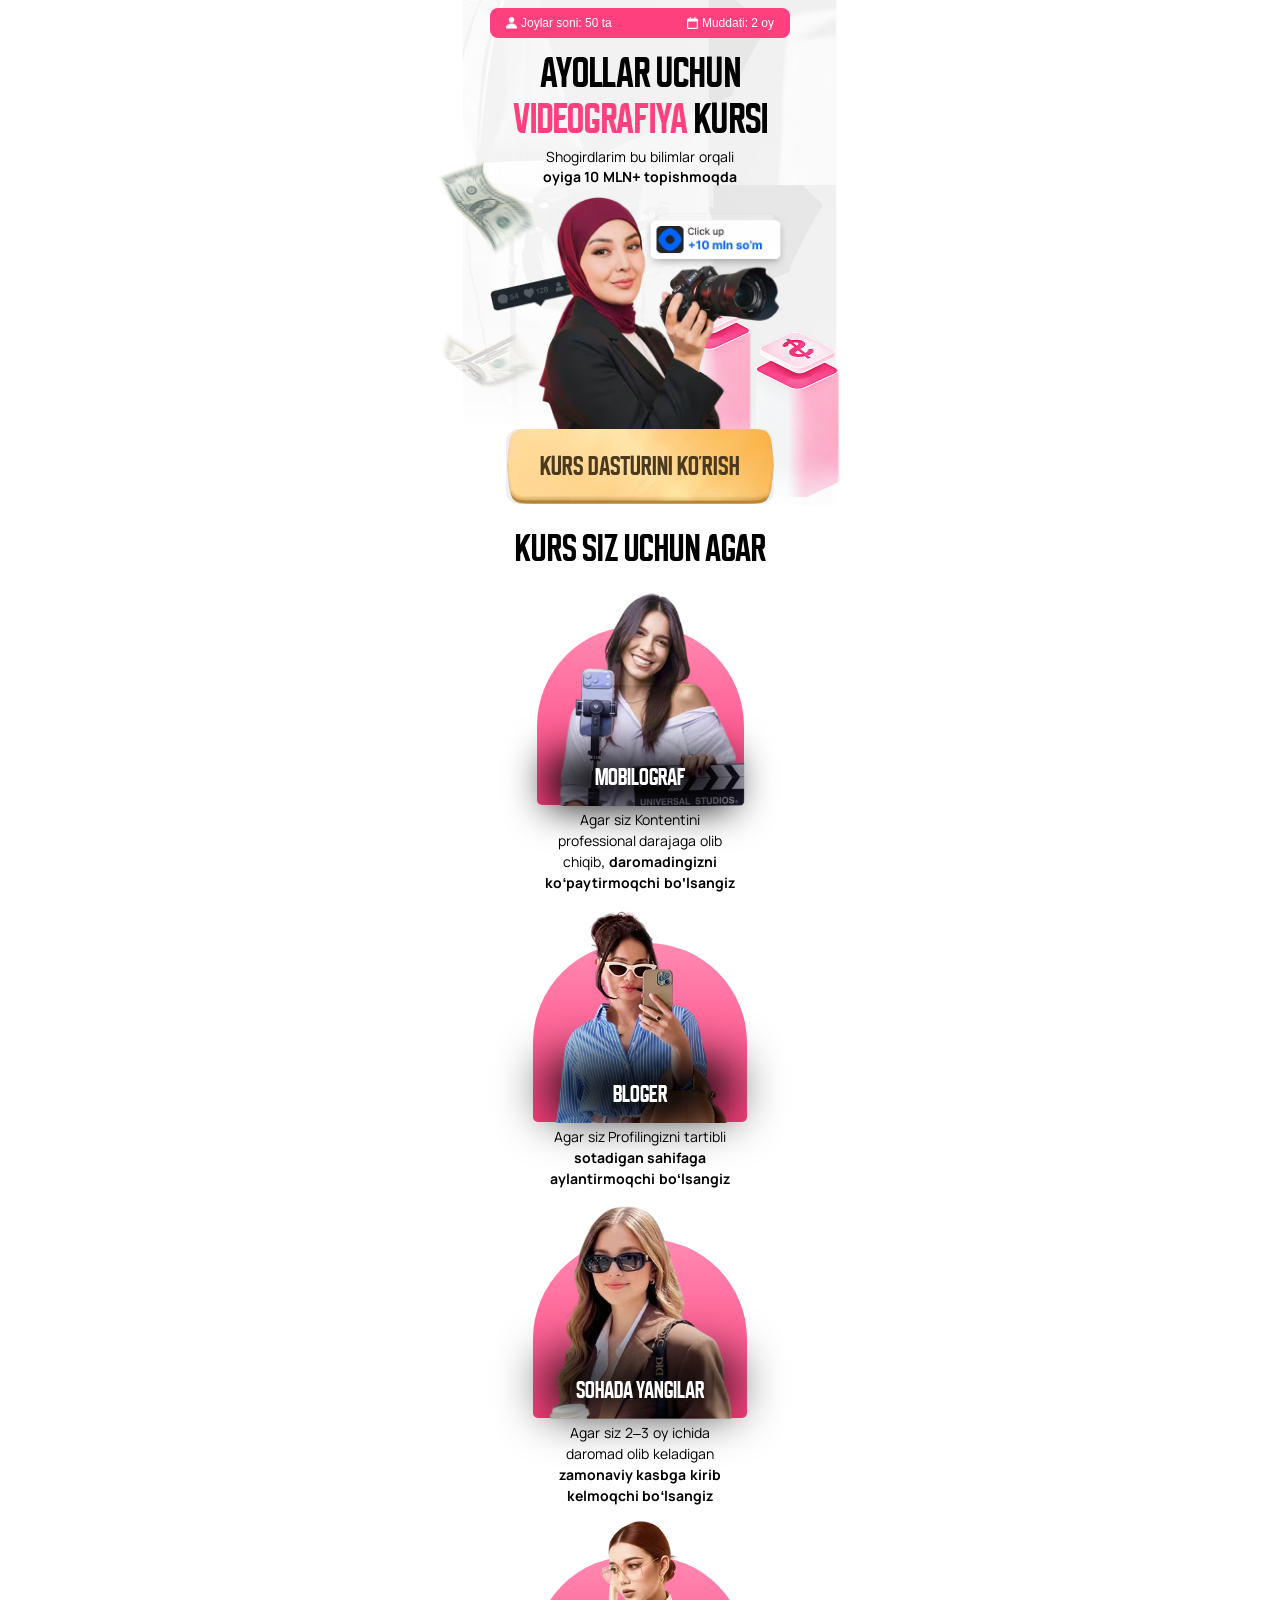
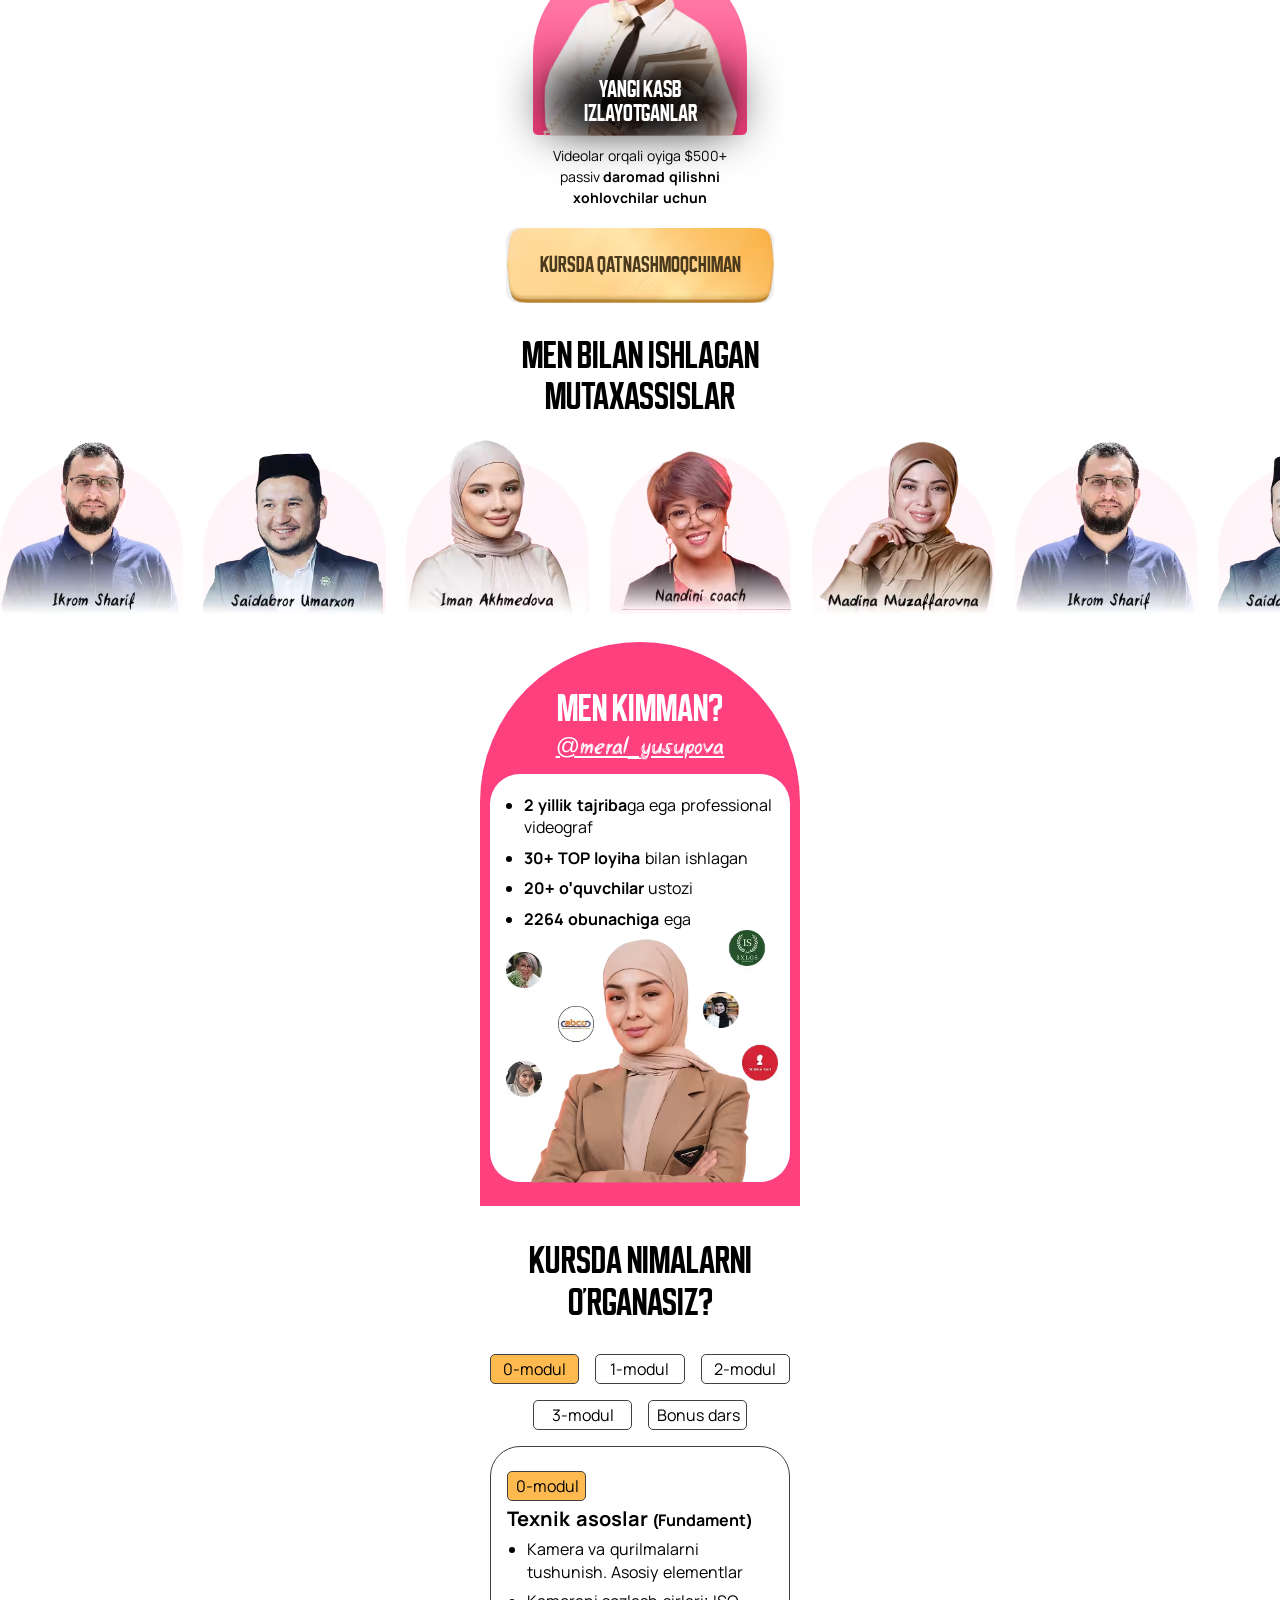
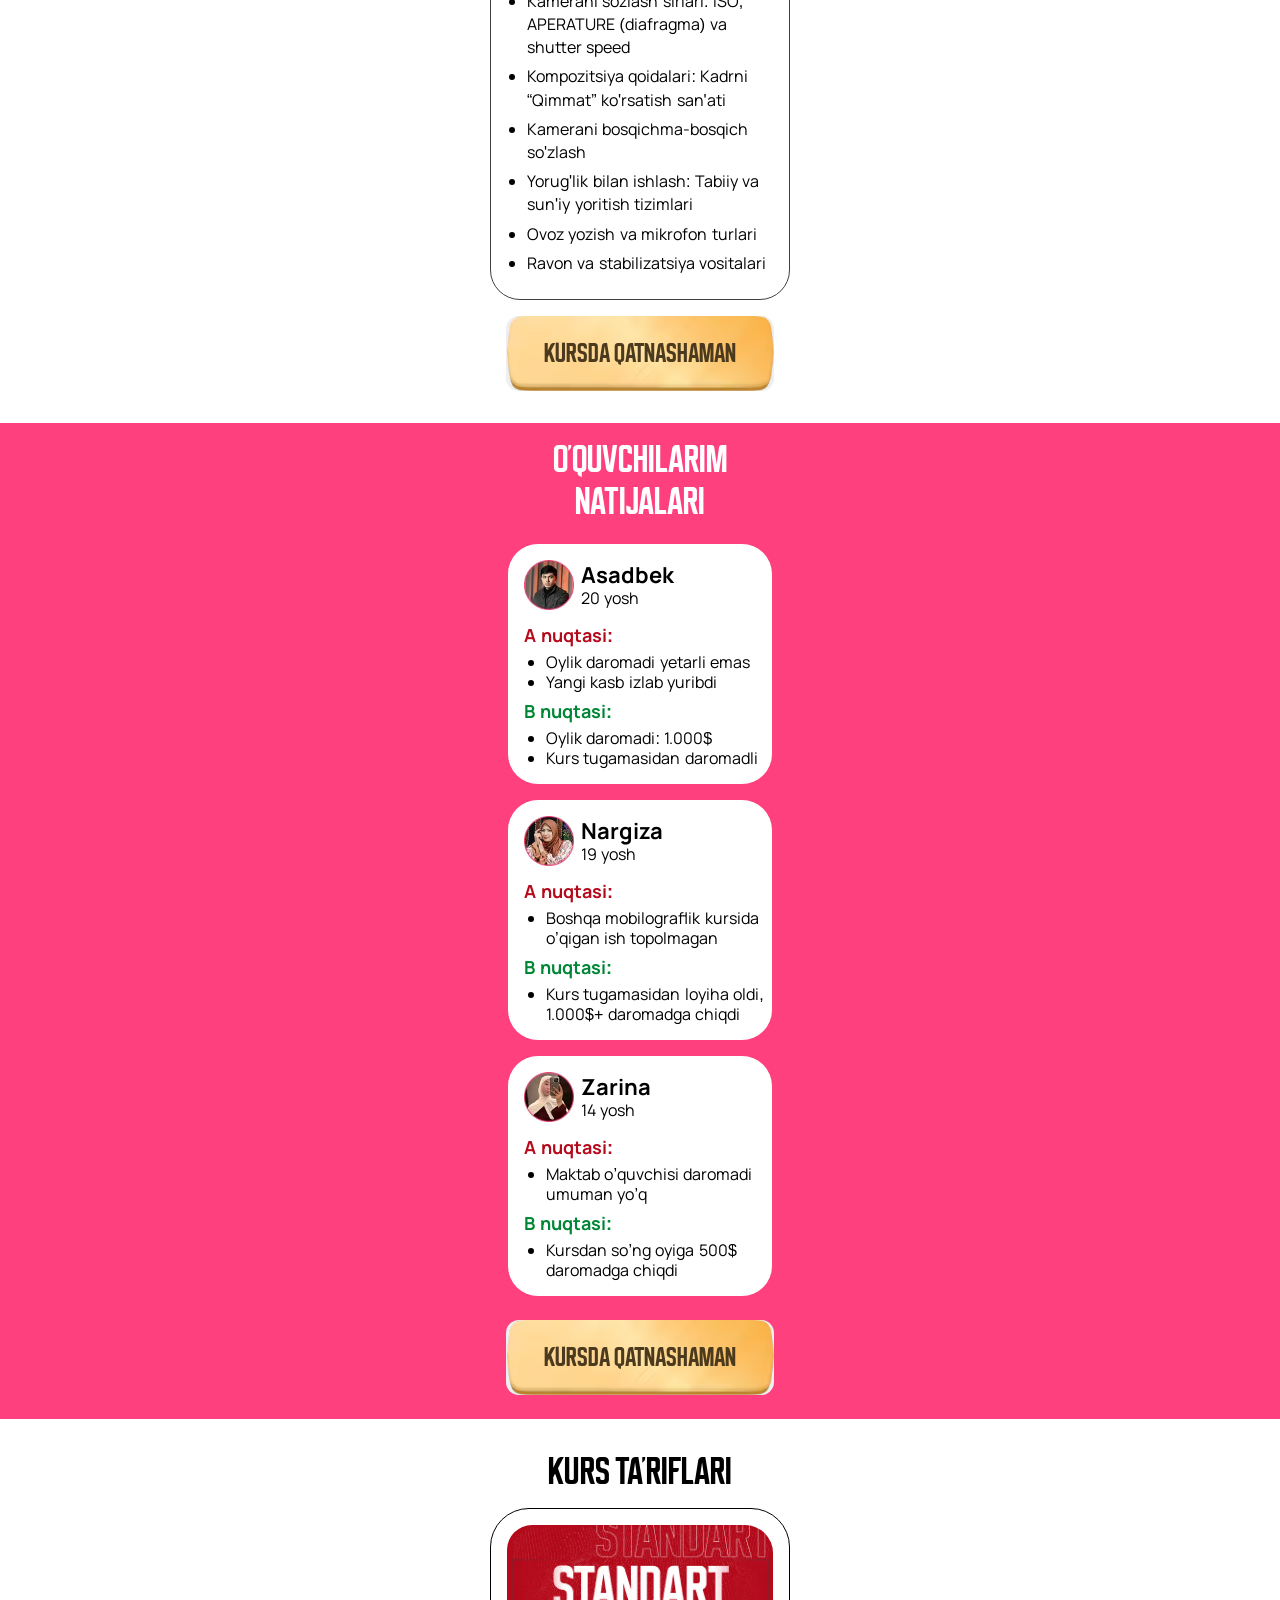
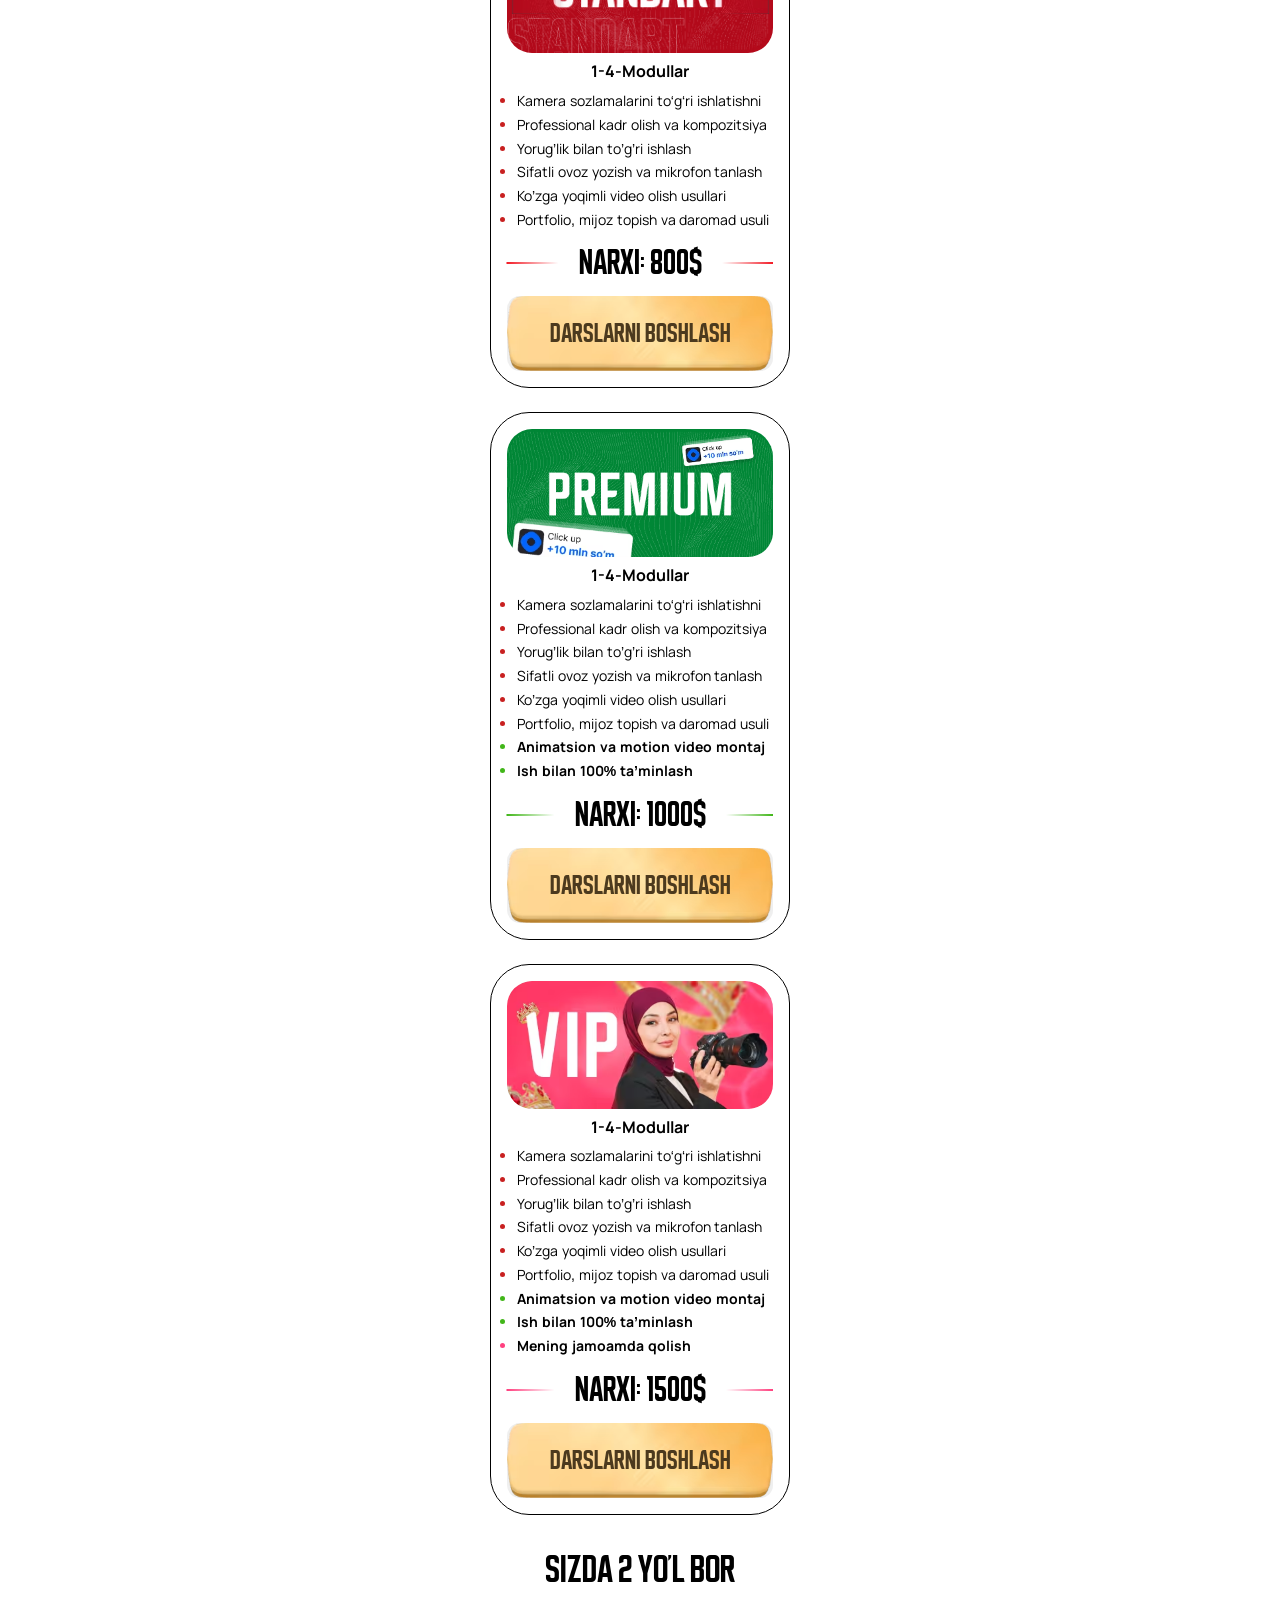
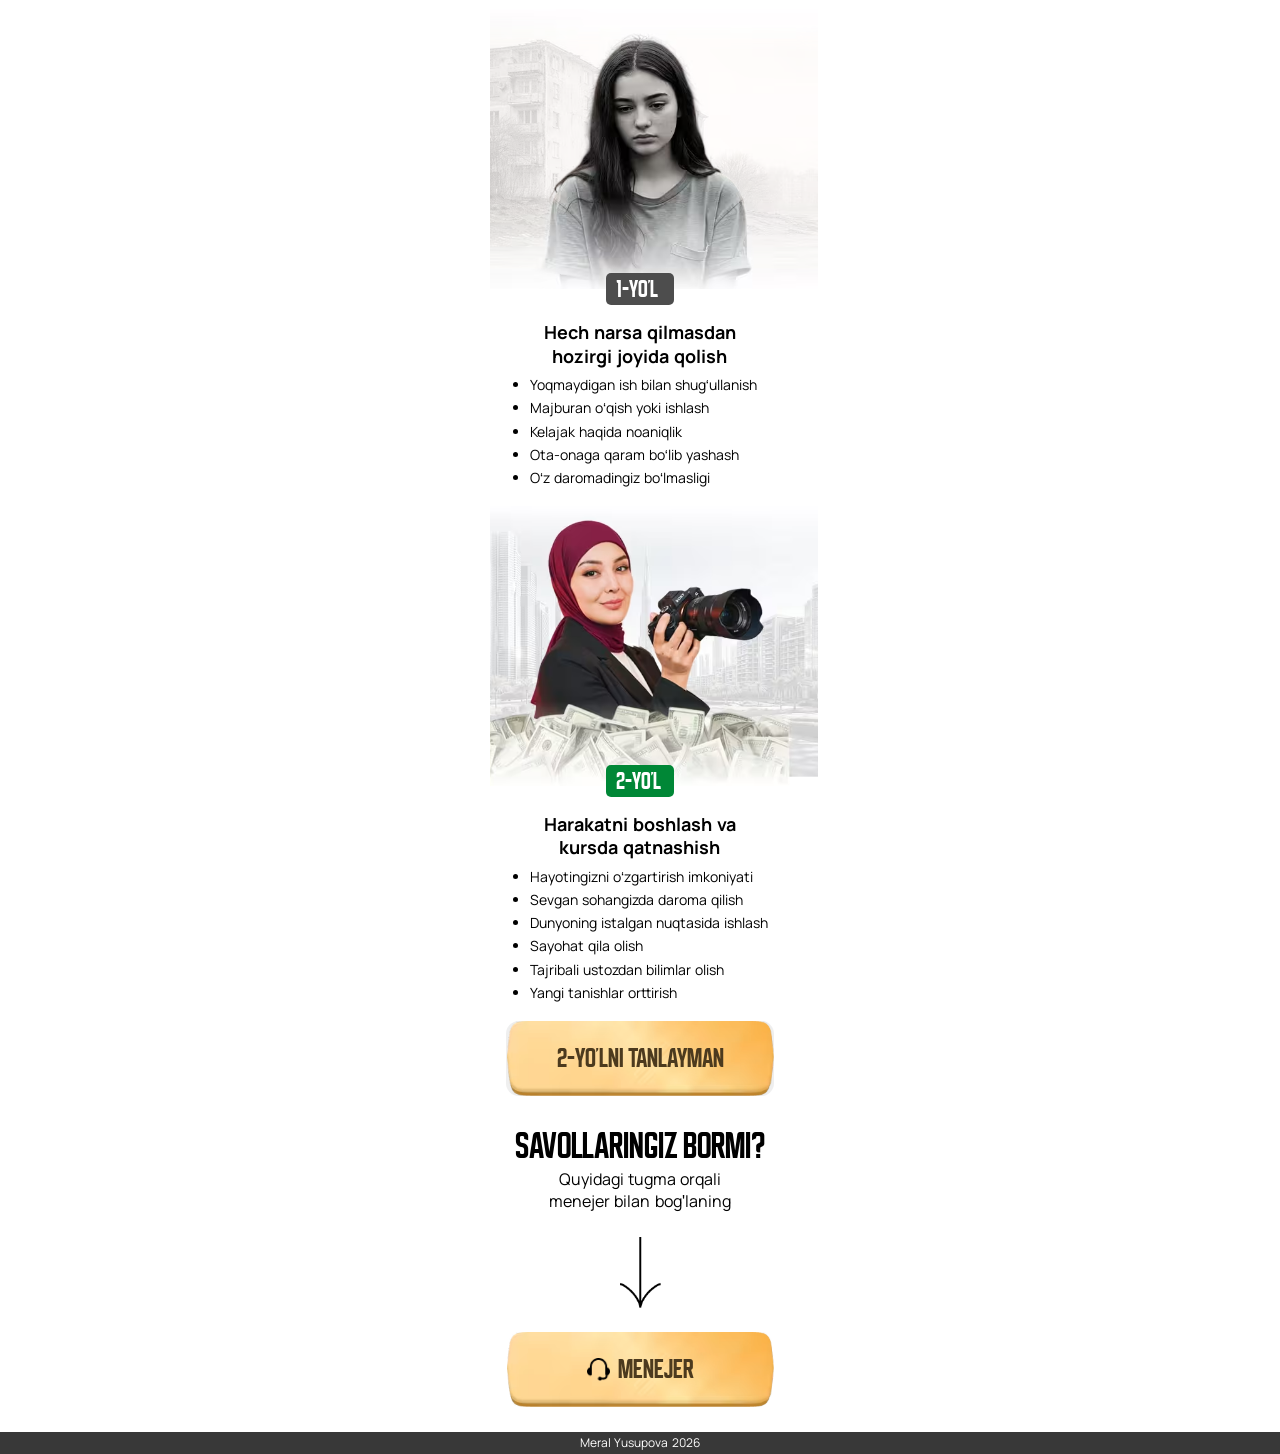
<file: index.html>
<!DOCTYPE html>
<html lang="uz">

<head>
    <meta charset="UTF-8">
    <meta name="viewport" content="width=device-width, initial-scale=1.0">
    <title>Videografiya</title>
    <style>
      * { margin: 0; padding: 0; box-sizing: border-box; } body { overflow-x: hidden; } .hero { padding-top: 8px; padding-bottom: 24px; } .container { max-width: 320px; margin: 0 auto; padding: 0 10px; position: relative; } .hero__top { display: flex; align-items: center; justify-content: space-between; max-width: 300px; width: 100%; background-color: #FF407F; border-radius: 8px; color: white; position: relative; z-index: 1; padding: 9px 16px; margin-bottom: 12px; } .hero__top-min { display: flex; align-items: center; gap: 4px; } .hero__top-min p { font-family: Caros, sans-serif; font-weight: 400; font-size: 12px; line-height: 100%; text-align: center; } .hero__title { font-family: Buyan, sans-serif; font-weight: 700; font-size: 42px; line-height: 110%; text-align: center; position: relative; z-index: 1; margin-bottom: 5px; } .hero__title span { color: #FF407F; } .hero__text { font-family: Manrope, sans-serif; font-weight: 400; font-size: 14px; line-height: 140%; text-align: center; margin-bottom: 10px; position: relative; z-index: 1; } .hero__images { max-width: 300px; width: 100%; height: auto; position: relative; z-index: 1; margin: 0 auto; display: flex; align-items: center; justify-content: center; } .hero__bg { margin: 0 auto; position: absolute; top: -0px; left: 50%; max-width: 462px; width: 100%; transform: translateX(-50%); display: flex; align-items: center; justify-content: center; } .hero__btn { max-width: 268px; width: 100%; border-radius: 13px; font-family: Buyan, sans-serif; font-weight: 700; font-size: 27px; line-height: 100%; background-image: url(./images/btn.avif); background-repeat: no-repeat; background-size: contain; cursor: pointer; background-position: center; margin: 0 auto; display: flex; align-items: center; justify-content: center; text-transform: uppercase; height: 75px; border: none; padding: 21px 0; color: #4C3A1E; } .button { max-width: 268px; width: 100%; box-shadow: 0px 3px 30px 0px #FDC56C80; padding: 25px 0 27px 0; font-family: Buyan, sans-serif; font-weight: 700; font-size: 22px; line-height: 100%; text-transform: uppercase; color: #644E2C; border-radius: 13px; border: none; margin: 0 auto; display: flex; align-items: center; justify-content: center; background-color: #BD8530; }
    </style>
    <link rel="stylesheet" href="./css/modal.css" media="print" onload="this.media='all'" />
    <noscript>
        <link rel="stylesheet" href="./css/modal.css" />
    </noscript>
</head>

<body>
 
    <main>
        <section class="hero">
            <img class="hero__bg" src="./images/bg.png" loading="lazy" decoding="async" width="412" height="506"
                alt="bg">
            <div class="hero__container container">
                <div class="hero__top">
                    <div class="hero__top-min">
                        <img src="./images/user.png" loading="lazy" decoding="async" width="11" height="12"
                            alt="user icon">
                        <p>Joylar soni: 50 ta</p>
                    </div>

                    <div class="hero__top-min">
                        <img src="./images/calendar.png" loading="lazy" decoding="async" width="11" height="12"
                            alt="user icon">
                        <p>Muddati: 2 oy</p>
                    </div>
                </div>

                <h1 class="hero__title">ayollar uchun <br> <span>videografiya</span> kursi</h1>
                <p class="hero__text">Shogirdlarim bu bilimlar orqali <br> <b>oyiga 10 MLN+ topishmoqda</b></p>

                <img class="hero__images" src="./images/speaker.avif" loading="lazy" decoding="async" width="300"
                    height="240" alt="speaker">

                <button class="hero__btn registerBtn">kurs dasturini ko'rish</button>
            </div>
        </section>

        <section class="users">
            <div class="users__container container">
                <h2 class="users__title">kurs siz uchun agar</h2>

                <div class="users__row">
                    <div class="users__col">
                        <div class="users__col-min">
                            <img style="margin-right: -7px;" src="./images/info/1.avif" loading="lazy" decoding="async"
                                width="214" height="216" alt="woman img">
                        </div>
                        <div style="background-color: black; max-width: 184px; width: 100%; height: 50px; filter: blur(20px); position: absolute; top: 130px;"></div>
                        <h3>Mobilograf</h3>
                        <p>Agar siz Kontentini <br> professional darajaga olib <br> chiqib, <b>daromadingizni <br>
                                ko‘paytirmoqchi bo'lsangiz</b>
                        </p>
                    </div>
                    <div class="users__col">
                        <div class="users__col-min">
                            <img src="./images/info/2.avif" loading="lazy" decoding="async" width="214" height="216"
                                alt="woman img">
                        </div>
                        <div style="background-color: black; max-width: 184px; width: 100%; height: 50px; filter: blur(25px); position: absolute; top: 120px;"></div>
                        <h3>bloger</h3>
                        <p>Agar siz Profilingizni tartibli <br> <b>sotadigan sahifaga <br> aylantirmoqchi
                                bo‘lsangiz</b></b>
                        </p>
                    </div>
                    <div class="users__col">
                        <div class="users__col-min">
                            <img src="./images/info/3.avif" loading="lazy" decoding="async" width="214" height="216"
                                alt="woman img">
                        </div>
                        <div style="background-color: black; max-width: 184px; width: 100%; height: 50px; filter: blur(25px); position: absolute; top: 120px;"></div>
                        <h3>sohada yangilar</h3>
                        <p>Agar siz 2–3 oy ichida <br> daromad olib keladigan <br> <b>zamonaviy kasbga kirib <br>
                                kelmoqchi
                                bo‘lsangiz</b></b>
                        </p>
                    </div>
                    <div class="users__col">
                        <div class="users__col-min">
                            <img src="./images/info/4.avif" loading="lazy" decoding="async" width="214" height="216"
                                alt="woman img">
                        </div>
                        <div style="background-color: black; max-width: 184px; width: 100%; height: 50px; filter: blur(25px); position: absolute; top: 120px;"></div>
                        <h3 style="margin-top: -58px;">Yangi kasb <br> izlayotganlar</h3>
                        <p>Videolar orqali oyiga $500+ <br> passiv <b>daromad qilishni <br> xohlovchilar uchun</b></b>
                        </p>
                    </div>
                </div>

                <button class="hero__btn registerBtn" style="font-size: 22px; padding: 23px 0 24px 0;">kursda
                    qatnashmoqchiman</button>
            </div>
        </section>

        <section class="sliderBox">
            <div class="">
                <h2 class="users__title" style="margin-bottom: 21px;">Men bilan ishlagan <br>
                    mutaxassislar </h2>

                <div class="slider">
                    <div class="slider-track">
                        <img src="./images/expert/1.avif" width="183" height="175" alt="expert img">
                        <img src="./images/expert/2.avif" width="183" height="175" alt="expert img">
                        <img src="./images/expert/3.avif" width="183" height="175" alt="expert img">
                        <img src="./images/expert/4.avif" width="183" height="175" alt="expert img">
                        <img src="./images/expert/5.avif" width="183" height="175" alt="expert img">

                        <img src="./images/expert/1.avif" width="183" height="175" alt="expert img">
                        <img src="./images/expert/2.avif" width="183" height="175" alt="expert img">
                        <img src="./images/expert/3.avif" width="183" height="175" alt="expert img">
                        <img src="./images/expert/4.avif" width="183" height="175" alt="expert img">
                        <img src="./images/expert/5.avif" width="183" height="175" alt="expert img">

                        <img src="./images/expert/1.avif" width="183" height="175" alt="expert img">
                        <img src="./images/expert/2.avif" width="183" height="175" alt="expert img">
                        <img src="./images/expert/3.avif" width="183" height="175" alt="expert img">
                        <img src="./images/expert/4.avif" width="183" height="175" alt="expert img">
                        <img src="./images/expert/5.avif" width="183" height="175" alt="expert img">
                    </div>
                </div>
            </div>
        </section>

        <section class="speaker">
            <div class="speaker__container container">
                <h2 class="users__title" style="color: white; margin-bottom: 4px;">Men kimman?</h2>
                <a class="speaker__link" href="https://t.me/meral_yusupova" target="_blank">@meral_yusupova</a>

                <div class="speaker__info">
                    <ul class="speaker__nav">
                        <li><b>2 yillik tajriba</b>ga ega professional <br> videograf</li>
                        <li><b>30+ TOP loyiha</b> bilan ishlagan</li>
                        <li><b>20+ o'quvchilar</b> ustozi</li>
                        <li><b>2264 obunachiga</b> ega</li>
                    </ul>

                    <img class="speaker__images" src="./images/speakerSec.avif" loading="lazy" decoding="async"
                        width="272" height="253" alt="speaker Second">
                </div>
            </div>
        </section>

        <section class="learn">
            <div class="learn__container container">
                <h2 class="users__title" style="margin-bottom: 30px;">Kursda nimalarni <br>
                    o'rganasiz?</h2>

                    <div class="learn__row">
                        <div class="learn__col" style="margin-bottom: 16px;">
                            <span class="tab-btn active" data-tab="0">0-modul</span>
                            <span class="tab-btn" data-tab="1">1-modul</span>
                            <span class="tab-btn" data-tab="2">2-modul</span>
                        </div>
                        <div class="learn__col">
                            <span class="tab-btn" data-tab="3">3-modul</span>
                            <span class="tab-btn" style="max-width: 99px; width: 100%; white-space: nowrap;" data-tab="4">Bonus dars</span>
                        </div>
                    </div>

                <div class="">
                <div class="learn__info active" data-content="0">
                    <div class="learn__span" style="margin-bottom: 8px; white-space: nowrap;">0-modul</div>

                    <h3>Texnik asoslar <span>(Fundament)</span></h3>
                    <ul class="learn__nav">
                        <li>Kamera va qurilmalarni <br> tushunish. Asosiy elementlar
                        </li>
                        <li>Kamerani sozlash sirlari: ISO, <br> APERATURE (diafragma) va <br> shutter speed</li>
                        <li>Kompozitsiya qoidalari: Kadrni <br> “Qimmat” ko'rsatish san'ati</li>
                        <li>Kamerani bosqichma-bosqich <br> so'zlash</li>
                        <li>Yorug'lik bilan ishlash: Tabiiy va <br> sun'iy yoritish tizimlari</li>
                        <li>Ovoz yozish va mikrofon turlari </li>
                        <li>Ravon va stabilizatsiya vositalari</li>
                    </ul>
                </div>

                <div class="learn__info" data-content="1">
                    <div class="learn__span" style="margin-bottom: 8px; white-space: nowrap;">1-modul</div>

                    <h3>Yo’nalishlar va Amaliyot</h3>
                    <ul class="learn__nav">
                        <li>Portret syomka: Inson <br> hissiyotlarini kadrga muhrlash
                        </li>
                        <li>Modelniy va fashion syomka: Harakat va estetika</li>
                        <li>Ekspertniy va intervyu syomkasi: <br> ishonchli kadr yaratish</li>
                        <li>Mahsulot va obyekt syomkasi: <br> Sotuvbop vizualizatsiya</li>
                        <li>Video podkast syomkasi studiya <br> muhiti va ko’p kamerali ish</li>
                        <li>Makeup va Beauty syomkasi: <br> detallar va ranglar aniqligi</li>
                    </ul>
                </div>

                <div class="learn__info" data-content="2">
                    <div class="learn__span" style="margin-bottom: 8px; white-space: nowrap;">2-modul</div>

                    <h3>Montaj va Post prodakshn</h3>
                    <ul class="learn__nav">
                        <li>Montaj asoslari: Dinamika va <br> hikoya qilish (storytelling)
                        </li>
                        <li>Rang berish (color grading) va <br> sound design</li>
                        <li>Videografiyada sun’iy intellekt <br> (AI) imkoniyatlari</li>
                    </ul>
                </div>

                <div class="learn__info" data-content="3">
                    <div class="learn__span" style="margin-bottom: 8px; white-space: nowrap;">3-modul</div>

                    <h3>Biznes va Daromad <br> (monetizatsiya)</h3>
                    <ul class="learn__nav">
                        <li>Portfolio tuzish va showreel yaratish
                        </li>
                        <li>Shaxsiy brend va mijoz jalb qilish <br> strategiyasi</li>
                        <li>Sotuv san’ati: Qimmat narxda <br> sotish va mijoz bilan muloqot</li>
                        <li>Ish jarayonini boshqarish: <br> Shartnoma va huquqiy himoya</li>
                        <li>Daromad modeli: Barqaror $1000 <br> daromadga chiqish yo’l xaritasi</li>
                    </ul>
                </div>

                <div class="learn__info" data-content="4">
                    <div class="learn__span" style="margin-bottom: 8px; max-width: 99px; width: 100%; white-space: nowrap;">Bonus dars</div>

                    <h3>Biznes va Daromad <br> (monetizatsiya)</h3>
                    <ul class="learn__nav">
                        <li>Videografning “Quick Start <br> Guide” (Tezkor shporkalkasi)
                        </li>
                        <li>Professional videoxizmatlar <br> ko’rsatish shartnomasi (Namuna)</li>
                        <li>Mijozlar uchun “Brief” <br> (Savolnoma) shabloni</li>
                    </ul>
                </div>
            </div>
                <button class="hero__btn registerBtn">kursda qatnashaman</button>
            </div>
        </section>

        <section class="result">
            <div class="result__container container">
                <h2 class="users__title" style="color: white; margin-bottom: 21px;">O'quvchilarim natijalari</h2>

                <div class="result__content">
                    <div class="result__info">
                        <div class="result__item">
                            <img src="./images/result/1.avif" loading="lazy" decoding="async" width="50" height="50"
                                alt="logo">
                            <div class="result__item-min">
                                <h3>Asadbek</h3>
                                <p>20 yosh</p>
                            </div>
                        </div>

                        <h4 class="result__title">A nuqtasi:</h4>

                        <ul>
                            <li>Oylik daromadi yetarli emas</li>
                            <li>Yangi kasb izlab yuribdi</li>
                        </ul>

                        <h4 class="result__title" style="color: #008736; padding-top: 10px;">B nuqtasi:</h4>

                        <ul>
                            <li>Oylik daromadi: 1.000$</li>
                            <li>Kurs tugamasidan daromadli </li>
                        </ul>
                    </div>

                    <div class="result__info">
                        <div class="result__item">
                            <img src="./images/result/2.avif" loading="lazy" decoding="async" width="50" height="50"
                                alt="logo">
                            <div class="result__item-min">
                                <h3>Nargiza</h3>
                                <p>19 yosh</p>
                            </div>
                        </div>

                        <h4 class="result__title">A nuqtasi:</h4>

                        <ul>
                            <li>Boshqa mobilograflik kursida o’qigan ish topolmagan</li>
                        </ul>

                        <h4 class="result__title" style="color: #008736; padding-top: 10px;">B nuqtasi:</h4>

                        <ul>
                            <li>Kurs tugamasidan loyiha 
                                oldi, 1.000$+ daromadga chiqdi</li>
                        </ul>
                    </div>

                    <div class="result__info">
                        <div class="result__item">
                            <img src="./images/result/3.avif" loading="lazy" decoding="async" width="50" height="50"
                                alt="logo">
                            <div class="result__item-min">
                                <h3>Zarina</h3>
                                <p>14 yosh</p>
                            </div>
                        </div>

                        <h4 class="result__title">A nuqtasi:</h4>

                        <ul>
                            <li>Maktab o’quvchisi daromadi <br>
                                umuman yo’q</li>
                        </ul>

                        <h4 class="result__title" style="color: #008736; padding-top: 10px;">B nuqtasi:</h4>

                        <ul>
                            <li>Kursdan so’ng oyiga 500$ <br>
                                daromadga chiqdi</li>
                        </ul>
                    </div>
                </div>

                <button class="hero__btn registerBtn">kursda qatnashaman</button>
            </div>
        </section>

        <section class="tariff">
            <div class="tariff__container container">
                <h2 class="users__title" style="margin-bottom: 16px;">kurs ta'riflari</h2>

                <div class="tariff__box" style="margin-bottom: 24px;">
                    <div class="tariff__top">
                    </div>

                    <h4 class="tariff__title">1-4-Modullar</h4>
                    <ul class="tariff__nav">
                        <li>Kamera sozlamalarini to‘g‘ri ishlatishni </li>
                        <li>Professional kadr olish va kompozitsiya</li>
                        <li>Yorug’lik bilan to’g’ri ishlash</li>
                        <li>Sifatli ovoz yozish va mikrofon tanlash</li>
                        <li>Ko’zga yoqimli video olish usullari</li>
                        <li>Portfolio, mijoz topish va daromad usuli</li>
                    </ul>

                    <h5 class="tariff__subtitle">narxi: 800$</h5>
                    <button class="hero__btn registerBtn">darslarni boshlash</button>
                </div>

                <div class="tariff__box" style="margin-bottom: 24px;">
                    <div class="tariff__tops">
                    </div>

                    <h4 class="tariff__title">1-4-Modullar</h4>
                    <ul class="tariff__nav">
                        <li>Kamera sozlamalarini to‘g‘ri ishlatishni </li>
                        <li>Professional kadr olish va kompozitsiya</li>
                        <li>Yorug’lik bilan to’g’ri ishlash</li>
                        <li>Sifatli ovoz yozish va mikrofon tanlash</li>
                        <li>Ko’zga yoqimli video olish usullari</li>
                        <li>Portfolio, mijoz topish va daromad usuli</li>
                        <li class="tariff__dot"><b>Animatsion va motion video montaj</b></li>
                        <li class="tariff__dot"><b>Ish bilan 100% ta’minlash</b></li>
                    </ul>

                    <h5 class="tariff__subtitles">narxi: 1000$</h5>
                    <button class="hero__btn registerBtn">darslarni boshlash</button>
                </div>

                <div class="tariff__box">
                    <div class="tariff__topss">
                    </div>

                    <h4 class="tariff__title">1-4-Modullar</h4>
                    <ul class="tariff__nav">
                        <li>Kamera sozlamalarini to‘g‘ri ishlatishni </li>
                        <li>Professional kadr olish va kompozitsiya</li>
                        <li>Yorug’lik bilan to’g’ri ishlash</li>
                        <li>Sifatli ovoz yozish va mikrofon tanlash</li>
                        <li>Ko’zga yoqimli video olish usullari</li>
                        <li>Portfolio, mijoz topish va daromad usuli</li>
                        <li class="tariff__dot"><b>Animatsion va motion video montaj</b></li>
                        <li class="tariff__dot"><b>Ish bilan 100% ta’minlash</b></li>
                        <li class="tariff__dots"><b>Mening jamoamda qolish</b></li>
                    </ul>

                    <h5 class="tariff__subtitlet">narxi: 1500$</h5>
                    <button class="hero__btn registerBtn">darslarni boshlash</button>
                </div>
            </div>
        </section>

        <section class="ways">
            <div class="ways__container container">
                <h2 class="users__title" style="margin-bottom: 19px;">sizda 2 yo'l bor</h2>

                <div class="ways__content">
                    <img class="ways__images" src="./images/road/1.avif" loading="lazy" decoding="async" width="328"
                        height="280" alt="before">
                    <div style="margin-top: -20px;">
                        <div class="users__info">
                            1-yo'l
                        </div>

                        <h3 class="ways__subtitle">Hech narsa qilmasdan <br> hozirgi joyida qolish</h3>
                        <ul class="ways__nav">
                            <li>Yoqmaydigan ish bilan shug‘ullanish</li>
                            <li>Majburan o‘qish yoki ishlash</li>
                            <li>Kelajak haqida noaniqlik</li>
                            <li>Ota-onaga qaram bo‘lib yashash</li>
                            <li>O‘z daromadingiz bo‘lmasligi</li>
                        </ul>
                    </div>
                </div>


                <div class="ways__content">
                    <img class="ways__images" src="./images/road/2.avif" loading="lazy" decoding="async" width="328"
                        height="280" alt="before">
                    <div style="margin-top: -25px;">
                        <div class="users__info" style="background-color: #008736;">
                            2-yo'l
                        </div>

                        <h3 class="ways__subtitle">Harakatni boshlash va <br> kursda qatnashish</h3>
                        <ul class="ways__nav" style="max-width: 267px; margin-left: 40px;">
                            <li>Hayotingizni o‘zgartirish imkoniyati</li>
                            <li>Sevgan sohangizda daroma qilish</li>
                            <li>Dunyoning istalgan nuqtasida ishlash</li>
                            <li>Sayohat qila olish</li>
                            <li>Tajribali ustozdan bilimlar olish</li>
                            <li>Yangi tanishlar orttirish</li>
                        </ul>

                        <button class="hero__btn registerBtn">2-yo'lni tanlayman</button>
                    </div>
                </div>
            </div>
        </section>

        <section class="question">
            <div class="question__container container">
                <h3 class="question__title">savollaringiz bormi?</h3>
                <p class="question__text">Quyidagi tugma orqali <br> menejer bilan bog'laning</p>
                <img class="question__images" src="./images/arrow.png" loading="lazy" decoding="async" width="41"
                    height="71" alt="arrow">

                <a class="hero__btn registerBtn"
                    style="display: flex; text-decoration: none; align-items: center; gap: 8px;" href="#">
                    <img src="./images/micro.png" loading="lazy" decoding="async" width="23" height="23" alt="mikrofon">
                    menejer
                </a>
            </div>
        </section>
    </main>


    <footer class="footer">
        <div class="container">
            <p class="text">Meral Yusupova 2026</p>
        </div>
    </footer>


    <!-- Modal -->
    <div id="registrationModal" class="homeModal" style="display: none">
        <div class="homeModalOverlay"></div>
        <div class="homeFormContainer">
            <button type="button" class="closeButton" id="closeModalBtn" aria-label="Modalni yopish" title="Yopish">
                <svg xmlns="http://www.w3.org/2000/svg" width="16" height="16" viewBox="0 0 12 12" fill="none">
                    <path d="M1 11L11 1M1 1.00001L11 11" stroke="currentColor" stroke-width="1.5"
                        stroke-linecap="round" />
                </svg>
            </button>
            <div class="homeFormTop">
                <h1 class="homeFormTopTitle">
                    Bepul qatnashish uchun ma'lumotlaringizni kiriting!
                </h1>
            </div>
            <form id="registrationForm" name="contact-form">
                <!-- ISM -->
                <div class="HomeFormRow">
                    <label class="HomeFormRowLabel" for="name">Ismingiz:</label>
                    <input class="HomeFormRowInput" type="text" id="name" name="name" placeholder="Ismingizni kiriting"
                        autocomplete="name" />
                    <p class="homeFormErrorText" id="nameError" style="display: none">
                        ❌ Ismingizni kiriting!
                    </p>
                </div>

                <!-- TELEFON -->
                <div class="HomeFormRow">
                    <label class="HomeFormRowLabel" for="phone">Telefon raqamingiz:</label>

                    <div class="phone-input-container">
                        <!-- LEFT: country -->
                        <button type="button" type="button" class="selected-country" id="selectedCountry">
                            <span class="selected-flag" id="selectedCountryFlag">🇺🇿</span>

                            <svg id="dropdownIcon" xmlns="http://www.w3.org/2000/svg" width="16" height="16"
                                viewBox="0 0 24 24" fill="none" stroke="currentColor" stroke-width="2"
                                stroke-linecap="round" stroke-linejoin="round">
                                <polyline points="6 9 12 15 18 9"></polyline>
                            </svg>
                            <span class="selected-code" id="selectedCountryCodeText">+998</span>
                        </button>

                        <!-- dropdown -->
                        <div class="country-dropdown" id="countryDropdown" style="display:none"></div>

                        <!-- RIGHT: phone input (number span inside) -->
                        <div class="phone-field">
                            <input class="HomeFormRowInput phone-input" type="tel" id="phone" name="phone"
                                inputmode="numeric" placeholder="88 888 88 88" autocomplete="tel"
                                style="border: none; background-color: transparent;padding-left: 5px;" />
                        </div>
                    </div>

                    <p class="homeFormErrorText" id="phoneError" style="display:none">
                        ❌ Telefon raqam mos emas!
                    </p>
                </div>

                <button type="submit" class="HomeFormBtn" id="submitBtn">
                    DAVOM ETISH
                </button>
            </form>

        </div>
    </div>
    <script defer src="./js/phoneFormatter.js"></script>
    <script defer src="./js/app.js"></script>
</body>

</html>
</file>
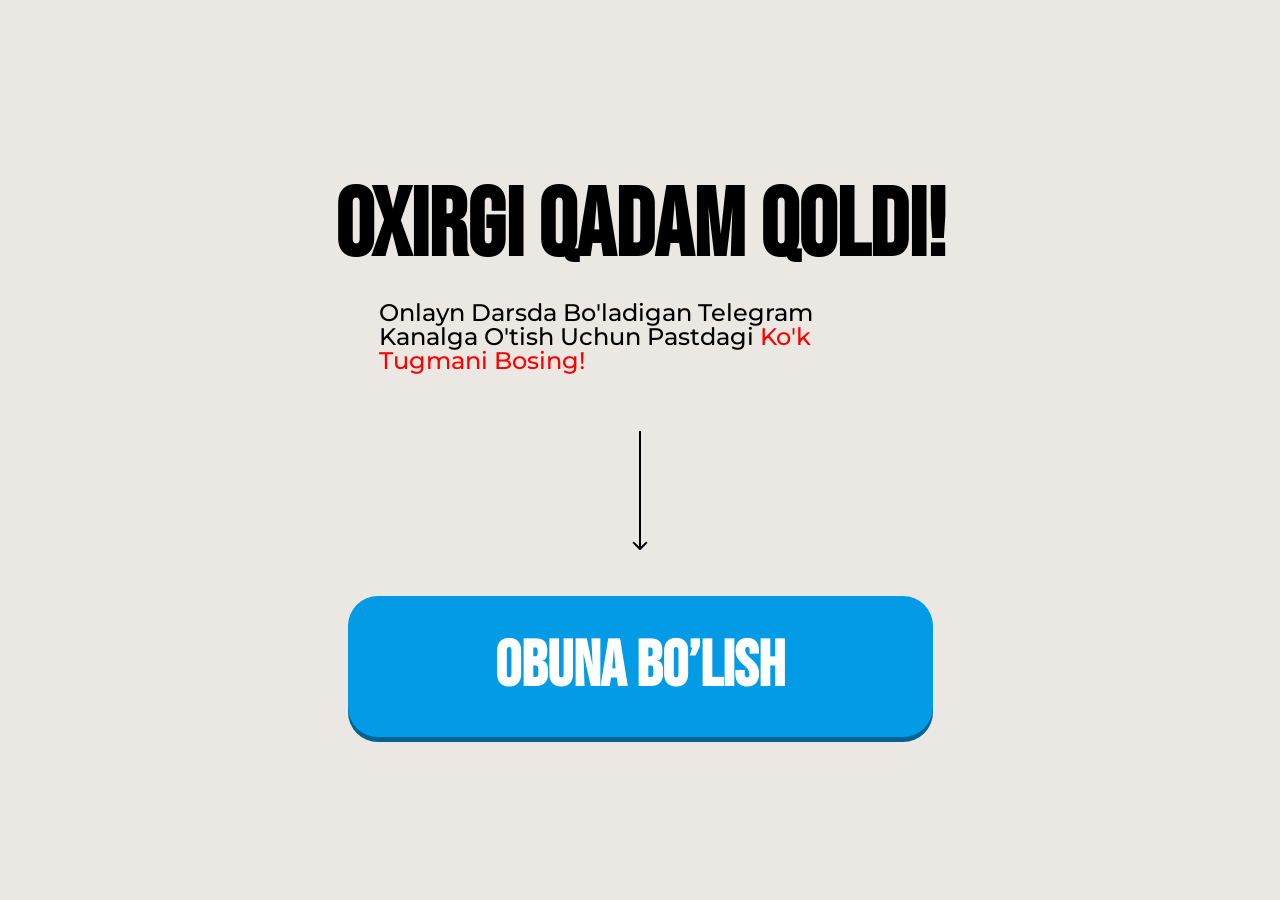
<file: thankYou.html>
<!DOCTYPE html>
<html lang="uz">
<head>
  <meta charset="UTF-8" />
  <meta name="viewport" content="width=device-width, initial-scale=1.0" />
  <title>Obuna Bo'lish</title>
  <style>* {margin: 0;padding: 0;box-sizing: border-box;}.header {padding-top: 0px;padding-bottom: 0px;background-color: #ebe8e3;min-height: 100vh;padding-top: 180px;}.header-container {margin-left: auto;margin-right: auto;max-width: 671px;width: 100%;display: flex;background-repeat: no-repeat;padding-left: 20px;padding-right: 20px;}.hero-left {max-width: 903px;width: 100%;display: flex;flex-direction: column;align-items: center;}.hero-title {font-family: "Bebas Neue", sans-serif;font-weight: 700;font-size: 96px;line-height: 100%;letter-spacing: 0%;text-align: center;margin-bottom: 25px;text-transform: uppercase;max-width: 622px;}.hero-text {font-family: "Montserrat", sans-serif;font-weight: 500;font-size: 24px;line-height: 100%;letter-spacing: 0%;margin-bottom: 58px;max-width: 522px;}.hero-text>span {color: #ff0000;}.hero-btn-box {max-width: 585px;width: 100%;}.hero-img {text-align: center;align-items: center;justify-content: center;margin-bottom: 46px;display: flex;margin-left: auto;margin-right: auto;}.hero-btn {display: flex;align-items: center;justify-content: center;font-family: "Bebas Neue", sans-serif;font-weight: 700;font-size: 64px;line-height: 100%;text-align: center;padding: 39px 0px 38px 0px;background-color: #039BE5; box-shadow: 0px 5px 0px 0px #006393;color: white;border-radius: 30px;max-width: 585px;width: 100%;border: none;text-transform: uppercase;margin-bottom: 42px;text-decoration: none;max-height: 142px;}.hero-box {padding: 0 35px 0 20px;border-radius: 10px;border: 1px solid #bcbcbc;background-color: #fff;max-width: 585px;width: 100%;display: flex;align-items: center;gap: 12px;}.hero-box-text {font-family: "Montserrat", sans-serif;font-weight: 600;font-size: 16px;line-height: 100%;letter-spacing: 0%;}.img {display: none;}.hero-box-img {width: 70px;min-height: 70px;}@media (max-width: 500px) {.header {padding-top: 30%;padding-bottom: 0px;background-image: none;}.hero-left {display: block;}.header-container {margin-left: auto;margin-right: auto;text-align: center;padding-left: 10px;padding-right: 10px;}.hero-title {font-weight: 700;font-size: 40px;line-height: 100%;letter-spacing: 0%;text-align: center;margin-bottom: 5px;}.hero-text {font-weight: 500;font-size: 14px;line-height: 100%;letter-spacing: 0%;margin-bottom: 28px;max-width: 355px;width: 100%;margin-left: auto;margin-right: auto;}.hero-img {margin-bottom: 24px;height: 69px;}.hero-btn {font-weight: 700;font-size: 32px;line-height: 100%;letter-spacing: 0%;text-align: center;padding: 23px 0px 20px 0px;border-radius: 30px;max-width: 345px;width: 100%;margin-left: auto;margin-right: auto;margin-bottom: 25px;}.hero-box {padding: 5px 10px 10px 9px;border-radius: 10px;text-align: left;max-width: 372px;margin-left: auto;margin-right: auto;}.hero-box-img {max-width: 41px;width: 41px;min-width: 41px;height: auto;object-fit: contain;min-height: 40px;}.hero-box-text {font-weight: 600;font-size: 11px;line-height: 130%;letter-spacing: 0%;padding-top: 3px;padding-bottom: 2px;}.img {display: flex;max-width: 632px;width: 100%;margin-left: auto;margin-right: auto;width: 100%;object-fit: cover;height: auto;}}.footer {padding-top: 25px;padding-bottom: 25px;background-color: black;}.footer__container {display: flex;align-items: center;justify-content: center;}.footer__link {color: white;font-size: 16px;font-weight: 400;font-family: sans-serif;text-decoration: none;b {font-weight: 700;text-decoration: underline;}}</style>
  <link rel="preload" href="https://fonts.googleapis.com/css2?family=Bebas+Neue" as="style" />
  <link rel="preload" href="https://fonts.googleapis.com/css2?family=Montserrat:wght@500;600;700" as="style" />
  <link href="https://fonts.googleapis.com/css2?family=Bebas+Neue&family=Montserrat:wght@500;600;700&display=swap"
    rel="stylesheet" />
</head>

<body>
  <main>
  <section class="header">
    <div class="header-container">
      <div class="hero-left">
        <h2 class="hero-title">oxirgi qadam qoldi!</h2>
        <p class="hero-text">
         Onlayn Darsda Bo'ladigan Telegram Kanalga O'tish Uchun Pastdagi <span>Ko'k Tugmani Bosing!</span>
        </p>
        <div class="hero-btn-box">
          <img class="hero-img" src="./images/strelka.svg" alt="Arrow icon" />
          <a href="#" class="hero-btn thankYouBtn">obuna bo’lish</a>
        </div>
      </div>
    </div>
  </section>

 
</main>
  <script defer src="./js/thankYou.js"></script>
</body>

</html>
</file>
<file: css/modal.css>
@font-face {
    font-family: "Buyan";
    src: url(../font/BuyanBold.woff2);
    font-display: swap;
}

@font-face {
    font-family: "beer";
    src: url(../font/beer-money-regular-ultra-subset-v2\ \(2\).woff2);
    font-display: swap;
}

@font-face {
    font-family: "Manrope";
    src: url(../font/Manrope-Bold-ultra-subset.woff2);
    font-weight: 700;
    font-display: swap;
}

@font-face {
    font-family: "Manrope";
    src: url(../font/Manrope-Regular-ultra-subset\ \(2\).woff2);
    font-weight: 400;
    font-display: swap;
}

.users {
    padding-bottom: 32px;
}

.users__title {
    font-family: Buyan, sans-serif;
    font-weight: 700;
    font-size: 38px;
    line-height: 110%;
    text-align: center;
    letter-spacing: 3%;
    margin-bottom: 56px;
}

.users__row {
    display: flex;
    flex-direction: column;
    align-items: center;
    justify-content: center;
    margin: 0 auto;
    margin-bottom: -30px;
}

.users__col {
    display: flex;
    flex-direction: column;
    align-items: center;
    justify-content: center;
    margin-left: auto;
    position: relative;
    margin-right: auto;
    margin-bottom: 50px;
}

.users__col-min {
    background: linear-gradient(180deg, #FF8AB1 0%, #FF407F 100%);
    border-top-left-radius: 100px;
    border-top-right-radius: 100px;
    border-bottom-right-radius: 5px;
    border-bottom-left-radius: 5px;
}

.users__col-min img {
    margin-top: -36px;
    margin-bottom: -5px;
    object-fit: contain;
}

.users__col h3 {
    font-family: Buyan, sans-serif;
    font-weight: 700;
    font-size: 24px;
    line-height: 100%;
    text-align: center;
    margin-bottom: 20px;
    position: relative;
    z-index: 4;
    color: white;
    margin-top: -40px;
}

.users__col p {
    font-family: Manrope, sans-serif;
    font-weight: 400;
    font-size: 14px;
    line-height: 150%;
    position: relative;
    z-index: 4;
    text-align: center;
}

.slider {
    overflow: hidden;
    width: 100%;
}

.slider-track {
    display: flex;
    gap: 20px;
    width: max-content;
    animation: scrollSlider 20s linear infinite;
}

.slider-track img {
    max-width: 183px;
    width: 100%;
    flex-shrink: 0;
}

.sliderBox {
    padding-bottom: 28px;
}

@keyframes scrollSlider {
    from {
        transform: translateX(0);
    }

    to {
        transform: translateX(-50%);
    }
}

.speaker {
    padding-bottom: 34px;
}

.speaker__container {
    background-color: #FF407F;
    border-top-left-radius: 165px;
    border-top-right-radius: 165px;
    padding: 46px 10px 24px 10px;
}

.speaker__link {
    font-family: "beer", sans-serif;
    font-weight: 400;
    font-size: 24px;
    line-height: 100%;
    text-align: center;
    margin-bottom: 16px;
    color: white;
    display: flex;
    align-items: center;
    justify-content: center;
}

.speaker__info {
    border-radius: 30px;
    background-color: white;
    padding: 20px 12px 0 16px;
}

.speaker__nav {
    display: flex;
    flex-direction: column;
    gap: 8px;
    margin-left: 18px;
}

.speaker__nav li {
    font-family: Manrope, sans-serif;
    font-weight: 400;
    font-size: 16px;
    line-height: 140%;
}

.speaker__images {
    margin-bottom: -5px;
}

.learn {
    padding-bottom: 32px;
}

.learn__row {
    margin-bottom: 16px;
}

.learn__col {
    display: flex;
    align-items: center;
    justify-content: center;
    gap: 16px;
}

.learn__row span {
    max-width: 99px;
    width: 100%;
    border: 1px solid #404040;
    border-radius: 5px;
    padding: 6px 8px;
    font-family: Manrope, sans-serif;
    font-weight: 400;
    font-size: 16px;
    line-height: 100%;
    text-align: center;
}

.learn__span {
    max-width: 79px;
    width: 100%;
    border: 1px solid #404040;
    border-radius: 5px;
    padding: 6px 8px;
    font-family: Manrope, sans-serif;
    font-weight: 400;
    font-size: 16px;
    line-height: 100%;
    background-color: #FFBA4F;
    text-align: center;
}

.learn__row-bunus {
    max-width: 89px;
    white-space: nowrap;
    width: 100%;
    border: 1px solid #404040;
    border-radius: 5px;
    padding: 6px 8px;
    font-family: Manrope, sans-serif;
    font-weight: 400;
    font-size: 16px;
    line-height: 100%;
    text-align: center;
}

.learn__info {
    border-radius: 30px;
    border: 1px solid #404040;
    max-width: 300px;
    width: 100%;
    margin-bottom: 16px;
    padding: 24px 20px 24px 16px;
}

.learn__info h3 {
    font-family: Manrope, sans-serif;
    font-weight: 700;
    font-size: 20px;
    line-height: 100%;
    margin-bottom: 8px;
}

.learn__info h3 span {
    font-size: 16px;
}

.learn__nav {
    margin-left: 20px;
    display: flex;
    flex-direction: column;
    gap: 6px;
}

.learn__nav li {
    font-family: Manrope, sans-serif;
    font-weight: 400;
    font-size: 16px;
    line-height: 145%;
}

.learn__info {
    display: none;
}

.learn__info.active {
    display: block;
}

.tab-btn {
    cursor: pointer;
}

.tab-btn.active {
    background: #FFBA4F;
}

.result {
    padding-top: 16px;
    padding-bottom: 24px;
    background-color: #FF407F;
}

.result__content {
    display: flex;
    flex-direction: column;
    align-items: center;
    justify-content: center;
    margin-bottom: 24px;
    gap: 16px;
}

.result__info {
    background-color: white;
    border-radius: 30px;
    padding: 16px 0 16px 16px;
    max-width: 264px;
    width: 100%;
}

.result__item {
    display: flex;
    align-items: center;
    gap: 7px;
    margin-bottom: 16px;
}

.result__item-min h3 {
    font-family: Manrope, sans-serif;
    font-weight: 700;
    font-size: 22px;
    line-height: 100%;
    text-align: center;
    margin-bottom: 4px;
}

.result__item-min p {
    font-family: Manrope, sans-serif;
    font-weight: 400;
    font-size: 16px;
    line-height: 100%;
}

.result__title {
    font-family: Manrope, sans-serif;
    font-weight: 700;
    font-size: 18px;
    line-height: 100%;
    margin-bottom: 8px;
    color: #B40A1B;
}

.result__info li {
    margin-left: 22px;
    font-family: Manrope, sans-serif;
    font-weight: 400;
    font-size: 16px;
    line-height: 125%;
}

.tariff {
    padding-top: 32px;
    padding-bottom: 34px;
}

.tariff__box {
    border-radius: 39px;
    background-color: white;
    border: 1px solid #000000;
    max-width: 300px;
    width: 100%;
    padding: 16px;
}

.tariff__top {
    background-image: url(../images/tariff/1.avif);
    background-repeat: no-repeat;
    background-size: cover;
    background-position: center;
    border-radius: 25px 28px 25px 25px;
    margin-bottom: 8px;
    height: 128px;
    background-color: #B40A1B;
}

.tariff__tops {
    background-image: url(../images/tariff/2.avif);
    background-repeat: no-repeat;
    background-size: cover;
    background-position: top;
    border-radius: 25px 28px 25px 25px;
    height: 128px;
    margin-bottom: 8px;
    background-color: #008736;
}

.tariff__topss {
    background-image: url(../images/tariff/3.avif);
    background-repeat: no-repeat;
    background-size: cover;
    background-position: top;
    border-radius: 25px 28px 25px 25px;
    height: 128px;
    margin-bottom: 8px;
}


.tariff__title {
    font-family: Manrope, sans-serif;
    font-weight: 700;
    font-size: 16px;
    line-height: 130%;
    text-align: center;
    margin-bottom: 8px;
}

.tariff__nav {
    display: flex;
    flex-direction: column;
    gap: 2px;
    margin-left: 10px;
    margin-bottom: 16px;
}

.tariff__nav li {
    font-family: Manrope, sans-serif;
    font-weight: 400;
    font-size: 14px;
    line-height: 155%;
}

.tariff__nav li::marker {
    color: #C82020;
}

.tariff__nav .tariff__dot::marker {
    color: #41B619;
}

.tariff__nav .tariff__dots::marker {
    color: #FF407F;
}

.tariff__subtitle {
    font-family: Buyan, sans-serif;
    font-weight: 700;
    font-size: 34px;
    line-height: 100%;
    text-align: center;
    margin-bottom: 16px;
    display: flex;
    align-items: center;
    justify-content: center;
    gap: 20px;
}

.tariff__subtitle::before {
    content: "";
    flex: 1;
    height: 2px;
    transform: rotate(180deg);
    background: linear-gradient(90deg, rgba(242, 27, 38, 0) 0%, #F21B26 100%);
}

.tariff__subtitle::after {
    content: "";
    flex: 1;
    height: 2px;
    background: linear-gradient(90deg, rgba(242, 27, 38, 0) 0%, #F21B26 100%);
}

.tariff__subtitles {
    font-family: Buyan, sans-serif;
    font-weight: 700;
    font-size: 34px;
    line-height: 100%;
    text-align: center;
    margin-bottom: 16px;
    display: flex;
    align-items: center;
    justify-content: center;
    gap: 20px;
}

.tariff__subtitles::before {
    content: "";
    flex: 1;
    height: 2px;
    transform: rotate(180deg);
    background: linear-gradient(90deg, rgba(242, 27, 38, 0) 0%, #41B619 100%);
}

.tariff__subtitles::after {
    content: "";
    flex: 1;
    height: 2px;
    background: linear-gradient(90deg, rgba(242, 27, 38, 0) 0%, #41B619 100%);
}


.tariff__subtitlet {
    font-family: Buyan, sans-serif;
    font-weight: 700;
    font-size: 34px;
    line-height: 100%;
    text-align: center;
    margin-bottom: 16px;
    display: flex;
    align-items: center;
    justify-content: center;
    gap: 20px;
}

.tariff__subtitlet::before {
    content: "";
    flex: 1;
    height: 2px;
    background: linear-gradient(90deg, rgba(255, 64, 127, 0) 0%, #FF407F 100%);
    transform: rotate(180deg);
}

.tariff__subtitlet::after {
    content: "";
    flex: 1;
    height: 2px;
    background: linear-gradient(90deg, rgba(255, 64, 127, 0) 0%, #FF407F 100%);
}


.ways__images {
    object-fit: cover;
}

.users__info {
    max-width: 68px;
    position: relative;
    z-index: 3;
    width: 100%;
    background-color: #4D4D4D;
    margin-bottom: 16px;
    display: flex;
    white-space: nowrap;
    margin-left: auto;
    margin-right: auto;
    font-family: Buyan, sans-serif;
    font-weight: 700;
    font-size: 24px;
    line-height: 100%;
    text-align: center;
    color: white;
    text-align: center;
    border-radius: 5px;
    padding: 4px 10px;
}

.ways__subtitle {
    font-family: Manrope, sans-serif;
    font-weight: 700;
    font-size: 18px;
    line-height: 130%;
    text-align: center;
    margin-bottom: 8px;
}

.ways__nav {
    display: flex;
    flex-direction: column;
    gap: 5px;
    margin: 0 auto;
    margin-left: 40px;
    max-width: 231px;
    width: 100%;
    margin-bottom: 19px;
}

.ways__nav li {
    font-family: Manrope, sans-serif;
    font-weight: 400;
    font-size: 14px;
    line-height: 130%;
}

.question {
    padding-top: 32px;
    padding-bottom: 25px;
}

.question__title {
    font-family: Buyan, sans-serif;
    font-weight: 700;
    font-size: 36px;
    line-height: 100%;
    text-align: center;
    margin-bottom: 4px;
}

.question__text {
    font-family: Manrope, sans-serif;
    font-weight: 400;
    font-size: 16px;
    line-height: 140%;
    text-align: center;
    margin-bottom: 24px;
}

.question__images {
    max-width: 41px;
    margin: 0 auto;
    display: flex;
    margin-bottom: 24px;
    width: 100%;
    height: 71px;
}

.footer {
    background-color: #383838;
    padding: 5px 0;
}

.text {
    font-family: Manrope, sans-serif;
    font-weight: 400;
    font-size: 12px;
    line-height: 100%;
    color: white;
    text-align: center;
}

@media (max-width:400px) {
    .ways__images {
        margin-left: -10px;
    }
}

.homeModal,
.homeModalOverlay {
    position: fixed;
    top: 0;
    height: 100vh;
    width: 100%;
    left: 0;
}

.homeModal {
    z-index: 30;
    justify-content: center;
    align-items: center;
    display: flex;
}

.homeModalOverlay {
    background-color: rgba(0, 0, 0, 0.3);
    backdrop-filter: blur(5px);
}

.homeFormContainer {
    position: relative;
    z-index: 30;
    background-color: #fff;
    color: #000;
    border-radius: 8px;
    padding: 20px 40px 40px;
    width: 100%;
    max-width: 520px;
    box-shadow: 0 4px 12px rgba(0, 0, 0, 0.1);
    margin: 0 20px;
    position: fixed;
    top: 50%;
    left: 50%;
    transform: translate(-50%, -50%);
}

.homeFormTop {
    display: flex;
    justify-content: space-between;
}

.homeFormTopTitle {
    font-family: Inter, sans-serif;
    font-size: clamp(21px, 6.6vw, 24px);
    margin: 0 0 20px;
    color: #000;
    font-weight: 600;
    text-align: center;
    margin-left: auto;
    margin-right: auto;
}

.closeButton {
    background: 0 0;
    border: none;
    cursor: pointer;
    padding: 4px;
    justify-content: center;
    align-items: center;
    display: flex;
    position: absolute;
    top: 20px;
    right: 20px;
    color: #000;
}

.homeFormErrorText {
    color: #e53e3e;
    margin-bottom: 12px;
    font-size: 14px;
    font-family: system-ui, -apple-system, BlinkMacSystemFont, "Segoe UI", sans-serif;
    padding-top: 5px;
    padding-bottom: 5px;
}

.HomeFormRowInput,
.HomeFormRowLabel {
    font-family: system-ui, -apple-system, BlinkMacSystemFont, "Segoe UI", sans-serif;
    font-size: 18px;
}

.HomeFormRow {
    margin-bottom: 20px;
}

.HomeFormRowLabel {
    display: block;
    margin-bottom: 6px;
    color: #000;
}

.HomeFormRowInput {
    width: 100%;
    padding: 10px 16px;
    border: 1px solid #c9c9c9;
    min-height: 48px;
    background-color: #f3f7f8;
    border-radius: 6px;
    font-weight: 400;
    outline: 0;
    height: 50px;
    transition: border-color 0.2s;
}

.HomeFormRowInput:focus {
    border-color: #BD8530;
}

.HomeFormRowInput::placeholder {
    color: #aaa;
}

.HomeFormBtn {
    font-family: sans-serif;
    height: 60px;
    width: 100%;
    cursor: pointer;
    border-radius: 10px;
    background-color: #BD8530;
    transition: 0.3s;
    font-weight: 700;
    font-size: 28px;
    color: white;
    text-transform: uppercase;
    border: none;
    position: relative;
    display: flex;
    align-items: center;
    justify-content: center;
}

.phone-input-container {
    display: flex;
    align-items: center;
    position: relative;
    border: 1px solid #c9c9c9;
    background-color: transparent;
    border-radius: 6px;
}

.phone-input-container:focus {
    border-color: #e71f1f;
}

.selected-code {
    display: flex;
    margin-left: 10px;
}

.country-selector {
    position: relative;
    margin-right: 10px;
}

.selected-country {
    display: flex;
    align-items: center;
    padding: 10px;
    padding-right: 0;
    border-radius: 6px;
    cursor: pointer;
    min-height: 50px;
    font-family: sans-serif !important;
    font-size: 18px;
    font-weight: 400 !important;
    min-width: max-content;
    border: none;
    background-color: transparent;
}

.country-dropdown {
    position: absolute;
    top: 110%;
    left: 0;
    width: 100%;
    background-color: #fff;
    border: 1px solid #c9c9c9;
    border-radius: 6px;
    box-shadow: 0 4px 12px rgba(0, 0, 0, 0.1);
    z-index: 40;
    max-height: 200px;
    overflow-y: auto;
    font-family: sans-serif !important;
    font-weight: 400 !important;
}

.country-option {
    display: flex;
    justify-content: space-between;
    align-items: center;
    padding: 10px;
    cursor: pointer;
    font-family: sans-serif;
    font-weight: 400 !important;
}

.country-option:hover {
    background-color: #f3f7f8;
}

.country-option.selected {
    background-color: #e6f0fa;
}

@media screen and (max-width: 768px) {
    .homeFormContainer {
        max-width: 100%;
        padding: 80px 20px 20px;
        margin: 0;
        border-radius: 6px;
        height: 100vh;
    }

    .homeFormTopTitle {
        text-align: center;
        max-width: 408px;
        margin-left: auto;
        margin-right: auto;
        font-weight: 700;
        margin-bottom: 15px;
    }

    .homeFormTop {
        flex-direction: column;
        align-items: flex-start;
    }

    .closeButton {
        width: 100%;
        height: 50px;
        background-color: #000;
        color: #fff;
        padding-right: 20px;
        top: 0;
        left: 0;
        justify-content: end;
    }

    .homeFormErrorText {
        font-size: 12px;
        margin-bottom: 8px;
    }

    .HomeFormRowLabel {
        margin-bottom: 6px;
    }

    .HomeFormRowInput {
        padding: 0 12px;
        min-height: 40px;
        background-color: transparent;
    }

    .HomeFormRowInput::placeholder {
        color: #a3a3a3;
    }

    .HomeFormBtn {
        font-size: 18px;
        font-weight: 700;
        margin-top: 24px;
    }
}

@media screen and (max-width: 480px) {
    .homeFormContainer {
        max-width: 100%;
        padding: 80px 20px 20px;
        margin: 0;
        border-radius: 6px;
        height: 100vh;
    }

    .homeFormTopTitle {
        text-align: center;
        margin: 0 auto 15px;
    }

    .homeFormErrorText {
        font-size: 12px;
        margin-bottom: 8px;
    }

    .HomeFormRowLabel {
        margin-bottom: 6px;
    }

    .HomeFormRowInput {
        padding: 0 12px;
        min-height: 40px;
        background-color: transparent;
        border-radius: 10px;
    }

    .HomeFormRowInput::placeholder {
        color: #a3a3a3;
    }

    .HomeFormBtn {
        font-size: 16px;
        padding: 10px 0;
        margin-top: 24px;
        height: 50px;
    }
}
</file>
